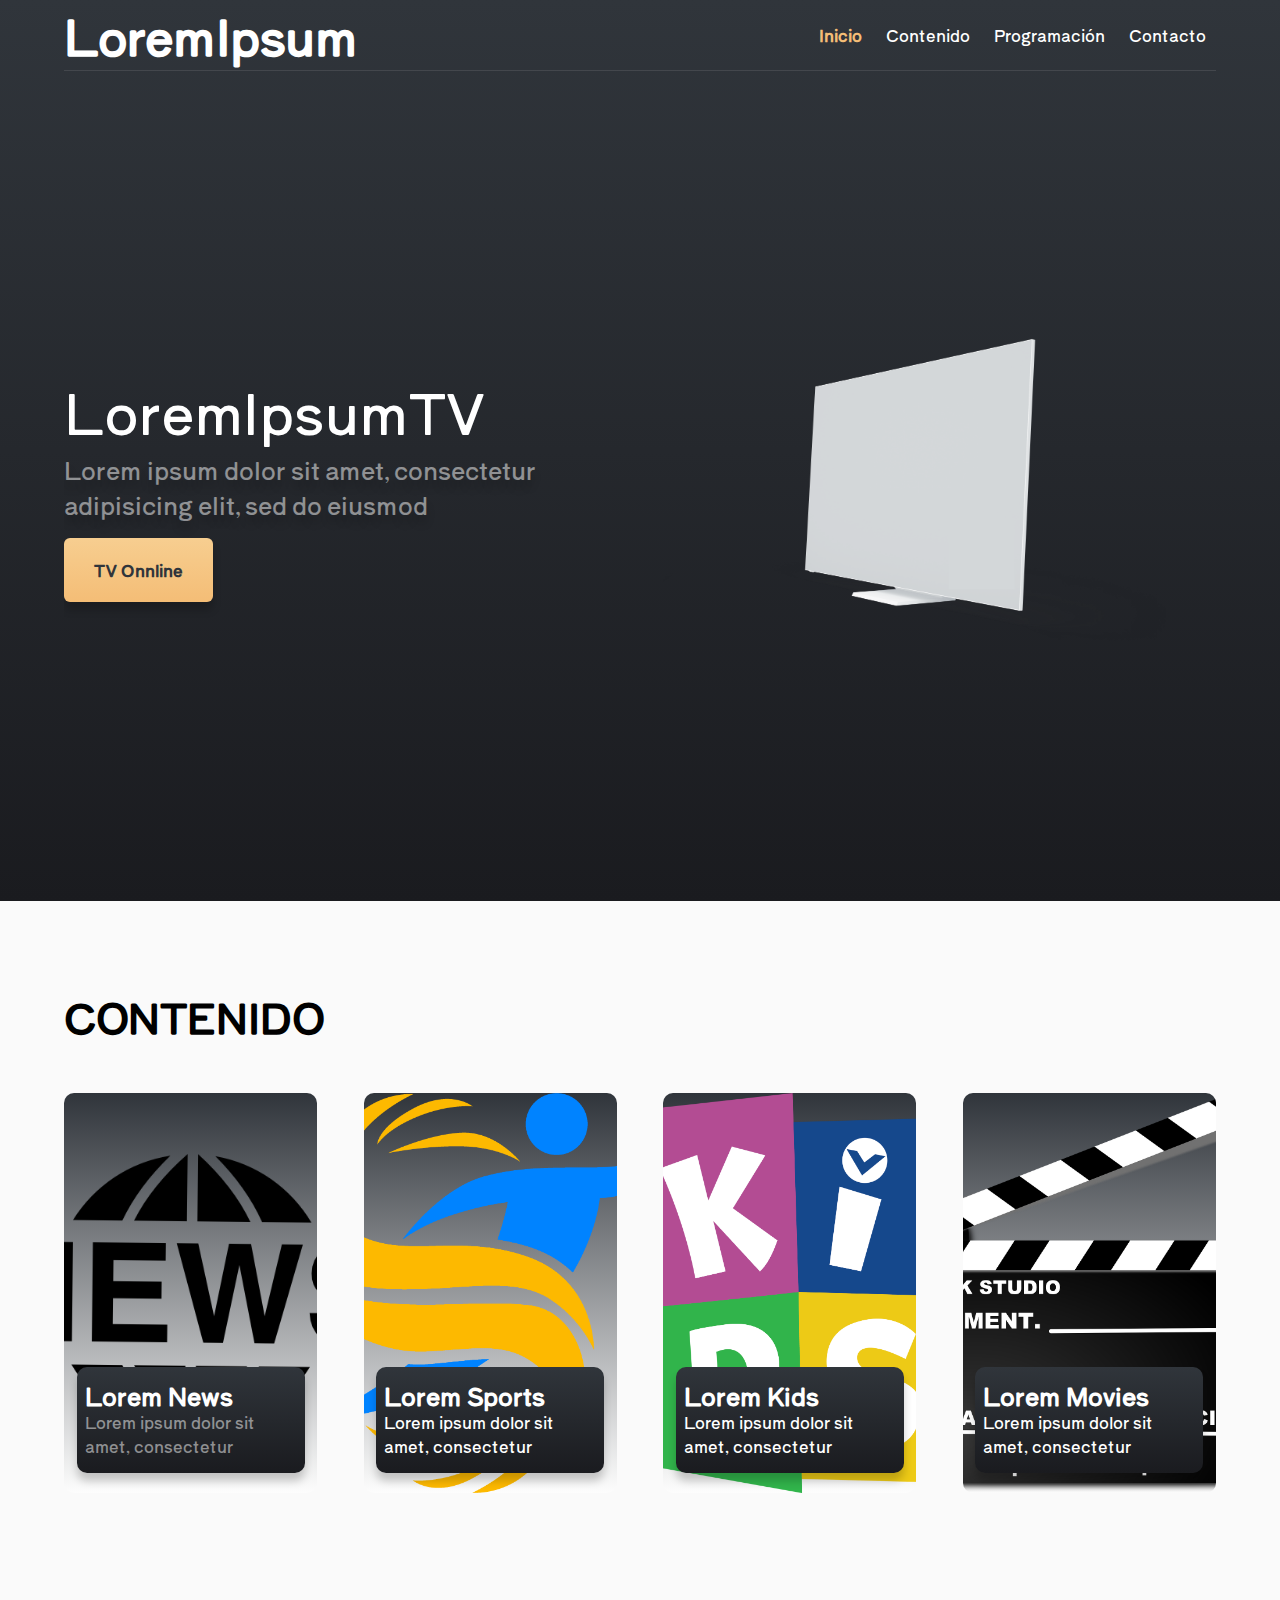
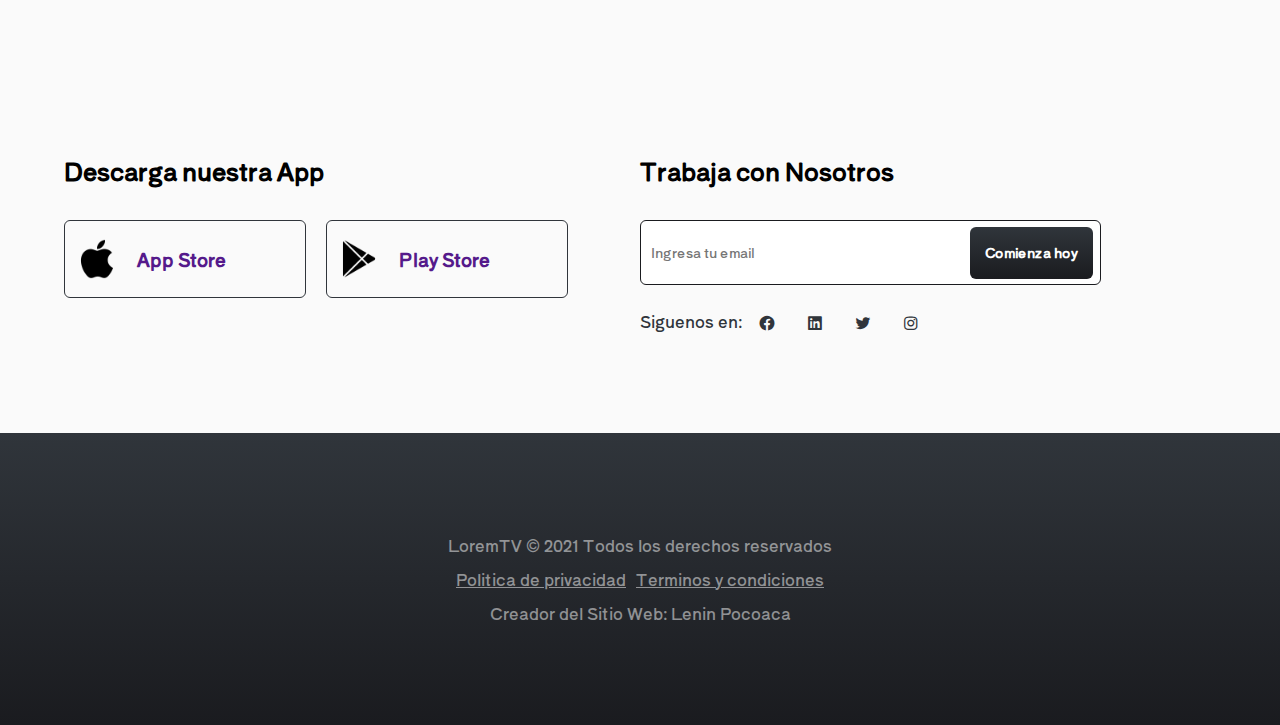
<file: index.html>
<!DOCTYPE html>
<html>
<head>
	<meta charset="utf-8">
	<meta name="viewport" content="width=device-width, initial-scale=1">
	<link rel="stylesheet" type="text/css" href="css/estilo1.css">

	<!--Iconos-->
	<link href='https://unpkg.com/boxicons@2.0.9/css/boxicons.min.css' rel='stylesheet'>
	<!--Fuente-de-Texto-->
	<link rel="preconnect" href="https://fonts.googleapis.com">
	<link rel="preconnect" href="https://fonts.gstatic.com" crossorigin>
	<link href="https://fonts.googleapis.com/css2?family=Alfa+Slab+One&family=Courgette&family=Open+Sans:wght@300&family=Shippori+Antique+B1&display=swap" rel="stylesheet">
	<title>LoremIpsum</title>
</head>
<body>
	<header>
		<div class=" contenedor cabecera">
			<div class="marca">
				<!--img class="logo" src="img/LOGO OPEN-INFO-2021.png"-->
				<h1>Lorem<span class="resaltado">Ipsum</span></h1>
			</div>
			<nav class="Menu">
				<a class="actual link" href="index.html">Inicio</a>
				<a class="link" href="#content">Contenido</a></li>
				<a class="link" href="programacion.html">Programación</a>
				<a class="link" href="contacto.html">Contacto</a>
			</nav>
		</div>

		<section class="contenedor cabecera-baner">
			<div class="texto">
				<h1 class="titulo">LoremIpsum<span class="resaltado">TV</span></h1>
				<p class="des">Lorem ipsum dolor sit amet, consectetur adipisicing elit, sed do eiusmod</p>
				<a class="tol" href="">TV Onnline</a>
			</div>
			<img class="imagen-cabecera" src="img/tv.png">
		</section>
	</header>
	<main>
		<section class="contenido" id="content">
			<div class="contenedor">
				<h2 class="subtitulo">CONTENIDO</h2>

				<div class="contenedor-contenido">
					<div class="tv-contenido">
						<img class="img-contenido" src="img/loremnews.png">
						<a href="loremnews.html">
							<div class="texto-contenido">
								<div class="informacion-contenido">
									<h3 class="titulo-contenido">Lorem News</h3>
									<p class="descripcion-contenido">Lorem ipsum dolor sit amet, consectetur</p>
								</div>
						    </div>
						</a>
					</div>
					<div class="tv-contenido">
						<img class="img-contenido" src="img/loremsports.png">
						<a href="loremsports.html">
							<div class="texto-contenido">
								<div class="informacion-contenido">
									<h3 class="titulo-contenido">Lorem Sports</h3>
									<p>Lorem ipsum dolor sit amet, consectetur</p>
								</div>
							</div>
						</a>
					</div>
					<div class="tv-contenido">
						<img class="img-contenido" src="img/loremkids.png">
						<a href="loremkids.html">
							<div class="texto-contenido">
								<div class="informacion-contenido">
									<h3 class="titulo-contenido">Lorem Kids</h3>
									<p>Lorem ipsum dolor sit amet, consectetur</p>
								</div>
							</div>
						</a>
					</div>
					<div class="tv-contenido">
						<img class="img-contenido" src="img/loremmovies.png">
						<a href="loremmovies.html">
							<div class="texto-contenido">
								<div class="informacion-contenido">
									<h3 class="titulo-contenido">Lorem Movies</h3>
									<p>Lorem ipsum dolor sit amet, consectetur</p>
								</div>
							</div>
						</a>
					</div>
				</div>
			</div>
		</section>
	</main>
	<footer>
		<div class="contenedor footer-c">
			<section class="descargas">
				<h3 class="titulo-footer">Descarga nuestra App</h3>
				<div class="descargar-app">
					<a class="descargar-item" href="">
						<img class="descarga-logo" src="img/appstore.png">
						<h3 class="titulo-app">App Store</h3>
					</a>
					<a class="descargar-item" href="">
						<img class="descarga-logo" src="img/playstore.png">
						<h3 class="titulo-app">Play Store</h3>
					</a>
				</div>
			</section>
			<section class="e-mail">
				<h3 class="titulo-footer">Trabaja con Nosotros</h3>
				<form class="form-n e-mail-form">
					<input class="e-mail-input" type="email" placeholder="Ingresa tu email">
					<input type="submit" class="e-mail-submit" value="Comienza hoy">
				</form>
				<div class="redes-sociales">
					<p class="texto-redes-sociales">Siguenos en:</p>
					<i class='social-media bx bxl-facebook-circle' ></i>
					<i class='social-media bx bxl-linkedin-square' ></i>
					<i class='social-media bx bxl-twitter' ></i>
					<i class='social-media bx bxl-instagram' ></i>
				</div>
			</section>
		</div>
		<div class="footer-d-a">
			<p class="copyright">LoremTV &copy; 2021 Todos los derechos reservados</p>
			
			<a class="politica-priv" href="">Politica de privacidad</a>
			<a class="terminos-con" href="">Terminos y condiciones</a>
			<p class="copyright" style="margin-top: 10px;">Creador del Sitio Web: Lenin Pocoaca</p>
		</div>
	</footer>
</body>
</html>
</file>
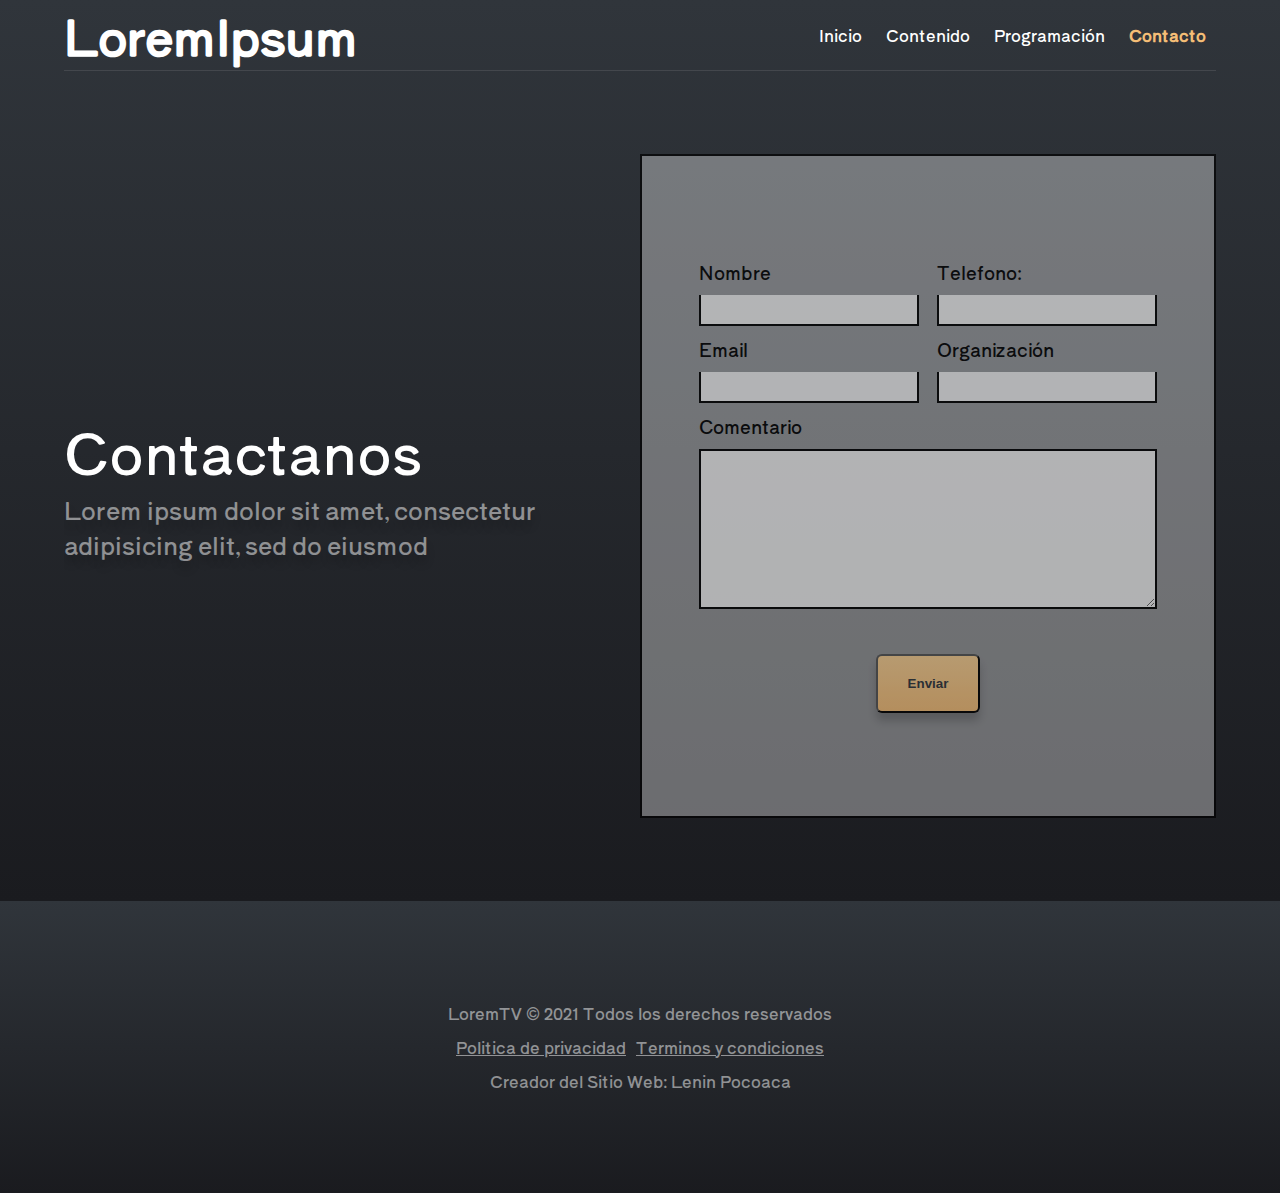
<file: contacto.html>
<!DOCTYPE html>
<html>
<head>
	<meta charset="utf-8">
	<meta name="viewport" content="width=device-width, initial-scale=1">
	<link rel="stylesheet" type="text/css" href="css/estilo1.css">

	<!--Iconos-->
	<link href='https://unpkg.com/boxicons@2.0.9/css/boxicons.min.css' rel='stylesheet'>
	<!--Fuente-de-Texto-->
	<link rel="preconnect" href="https://fonts.googleapis.com">
	<link rel="preconnect" href="https://fonts.gstatic.com" crossorigin>
	<link href="https://fonts.googleapis.com/css2?family=Alfa+Slab+One&family=Courgette&family=Open+Sans:wght@300&family=Shippori+Antique+B1&display=swap" rel="stylesheet">
	<title>LoremIpsum</title>
</head>
<body>
	<header >
		<div class=" contenedor cabecera">
			<div class="marca">
				<!--img class="logo" src="img/LOGO OPEN-INFO-2021.png"-->
				<h1>Lorem<span class="resaltado">Ipsum</span></h1>
			</div>
			<nav class="Menu">
				<a class="link" href="index.html">Inicio</a>
				<a class="link" href="index.html">Contenido</a>
				<a class="link" href="programacion.html">Programación</a>
				<a class="actual link" href="contacto.html">Contacto</a>
			</nav>
		</div>
		<section class="contenedor cabecera-baner">
			<div class="texto">
				<h1 class="titulo">Contactanos</h1>
				<p class="des">Lorem ipsum dolor sit amet, consectetur adipisicing elit, sed do eiusmod</p>
			</div>
			<form class="form-contacto">
				<div id="primer-bloque">
					<div>
						<div>
							<label for="nombre">Nombre</label>
							<input class="entrada bordes" type="text" name="nombre" id="nombre">
						</div>
						<div>
							<label for="email">Email</label>
							<input class="entrada bordes" type="email" name="email" id="email">
						</div>
					</div>
					<div>
						<div>
							<label for="telefono">Telefono: </label>
							<input class="entrada bordes" type="tel" name="telefono" id="telefono" pattern="[6-7]{1}[0-9]{7}">
						</div>
						<div>
							<label for="org">Organización</label>
							<input class="entrada bordes" type="text" name="org" id="org">
						</div>
					</div>
				</div>
				<div id="area">
					<label for="comentario">Comentario</label>
					<textarea id="comentario"></textarea>
				</div>
				<div id="enviar">	
					<button class="tol" onclick="enviar()">Enviar</button>
				</div>
				</div>
			</form>
		</section>
	</header>
		
	<footer>
		<div class="footer-d-a">
			<p class="copyright">LoremTV &copy; 2021 Todos los derechos reservados</p>
			
			<a class="politica-priv" href="">Politica de privacidad</a>
			<a class="terminos-con" href="">Terminos y condiciones</a>
			<p class="copyright" style="margin-top: 10px;">Creador del Sitio Web: Lenin Pocoaca</p>
		</div>
	</footer>
	<script type="text/javascript">
		function enviar(){
			window.alert("Enviado");
		}
	</script>
</body>
</html>
</file>
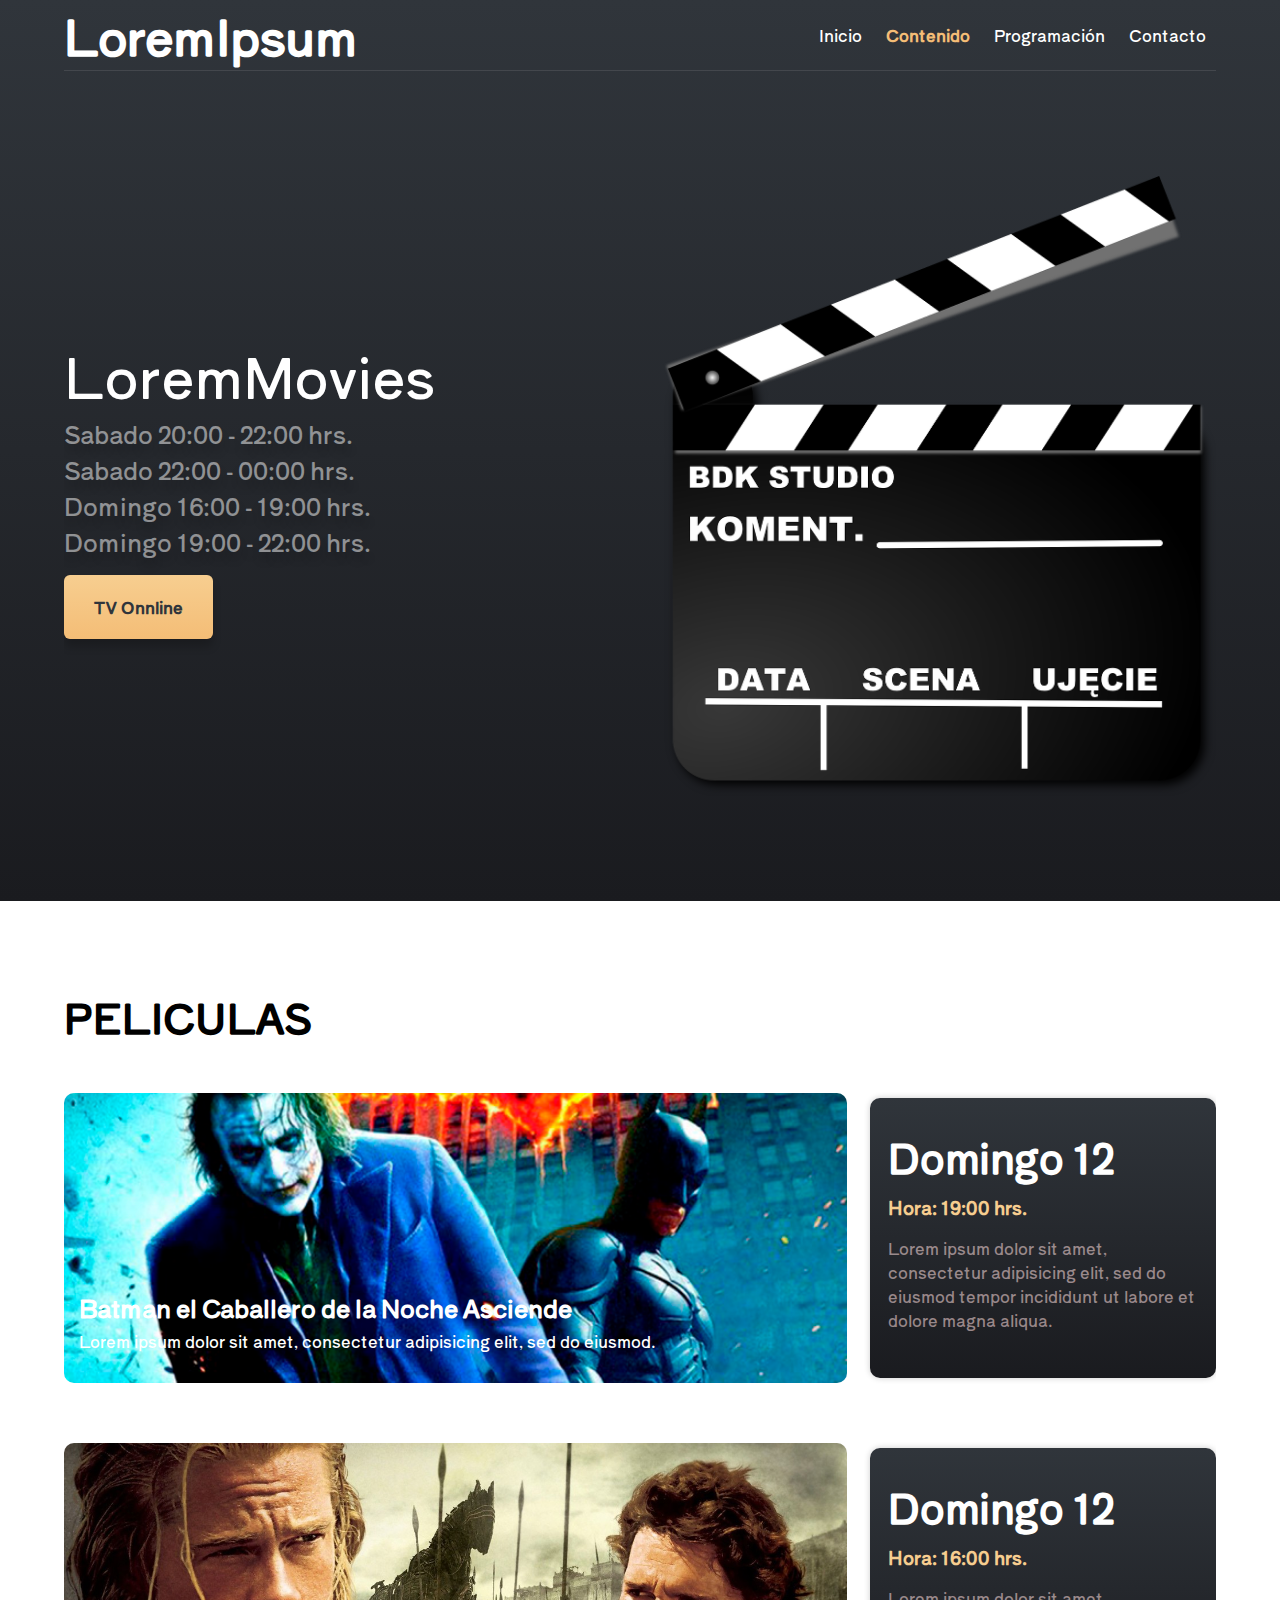
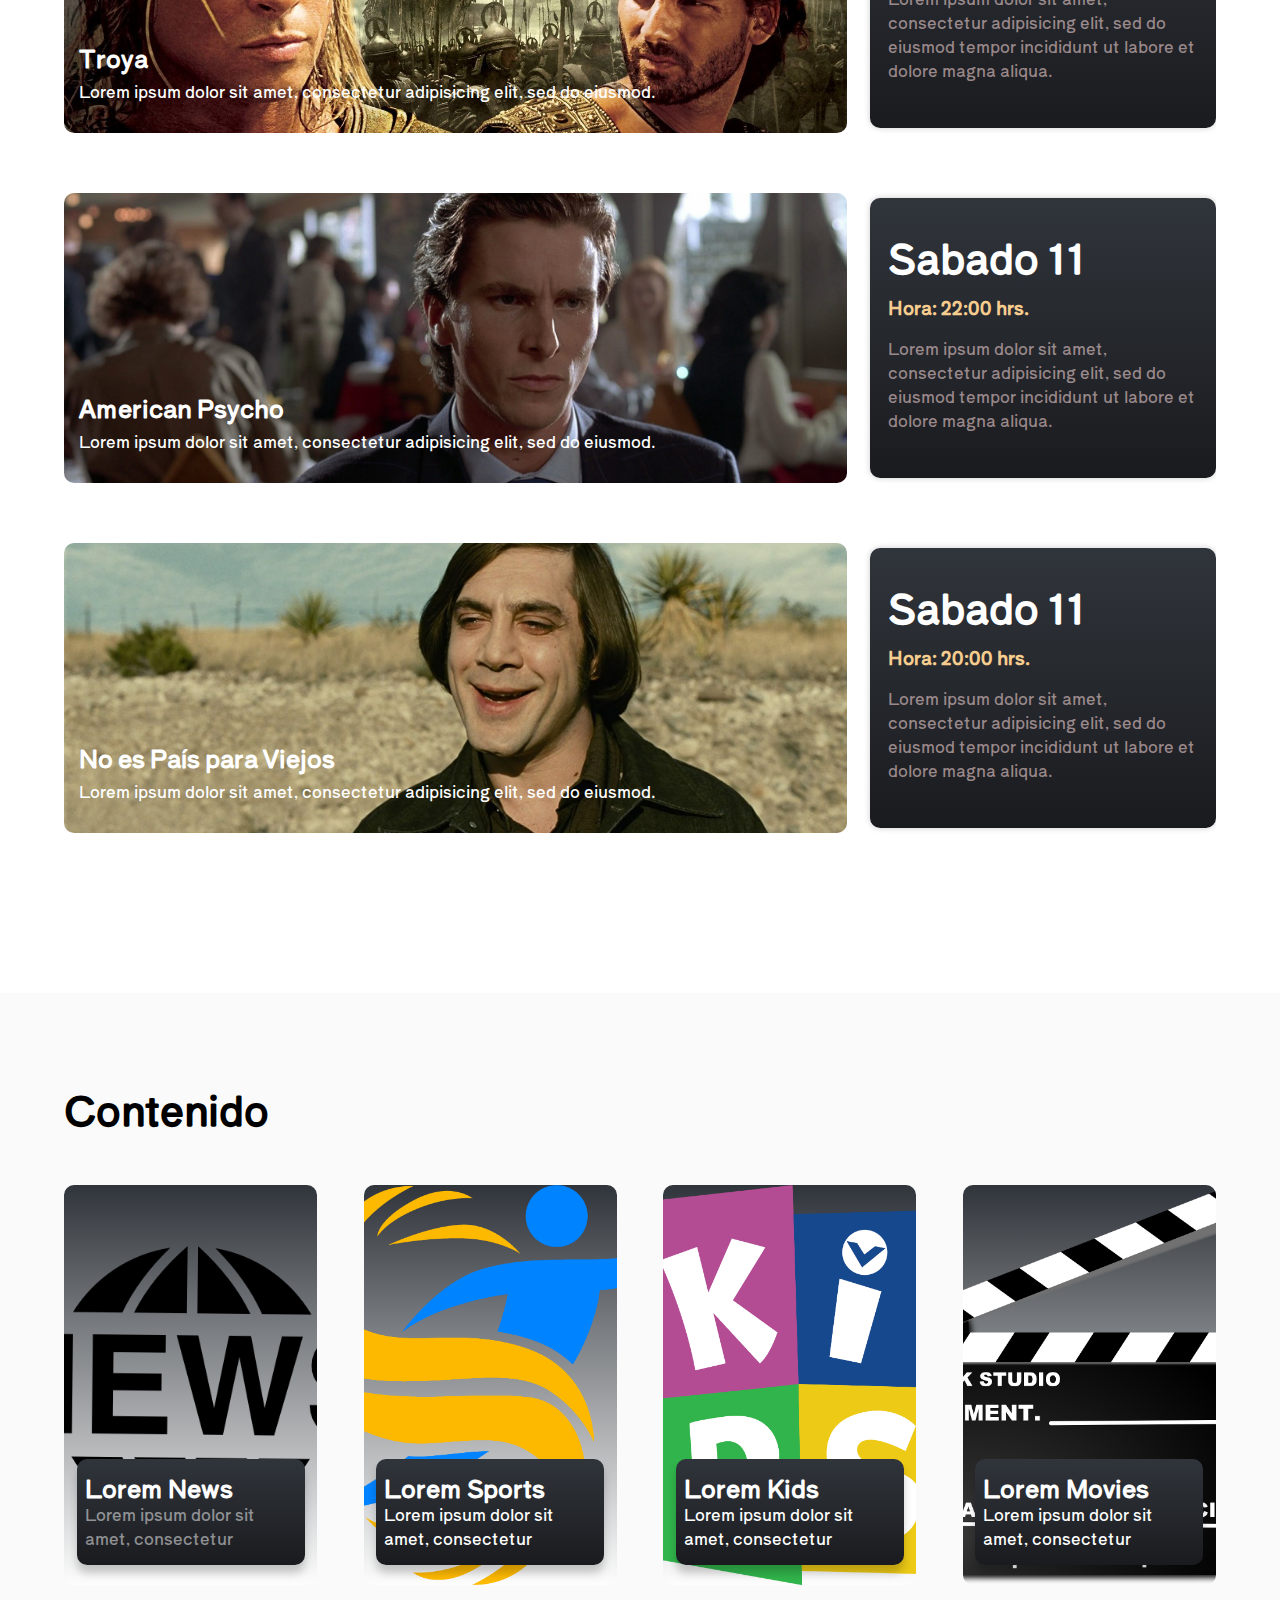
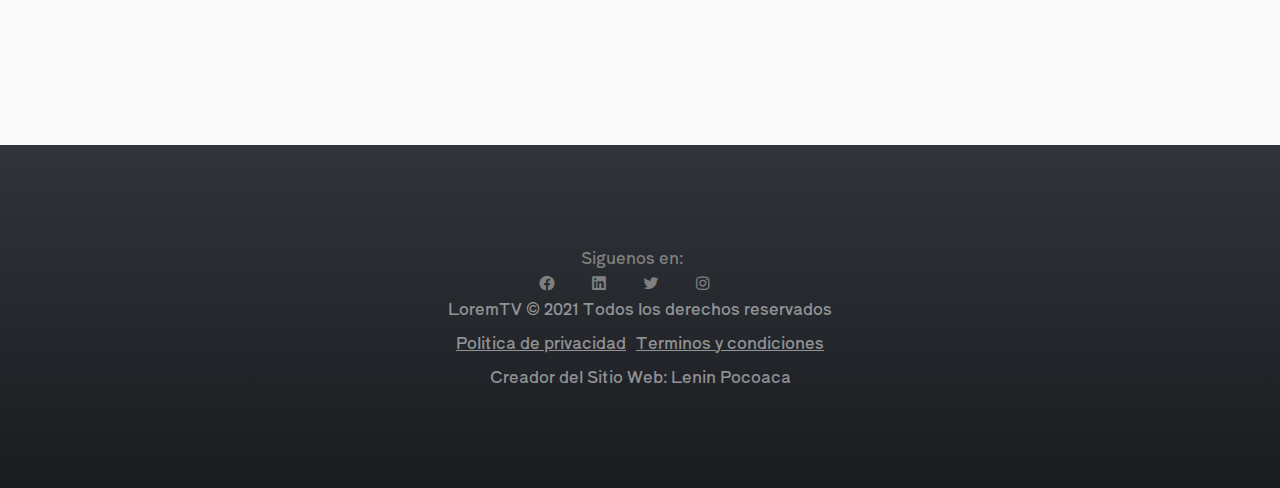
<file: loremmovies.html>
<!DOCTYPE html>
<html>
<head>
	<meta charset="utf-8">
	<meta name="viewport" content="width=device-width, initial-scale=1">
	<link rel="stylesheet" type="text/css" href="css/estilo1.css">

	<!--Iconos-->
	<link href='https://unpkg.com/boxicons@2.0.9/css/boxicons.min.css' rel='stylesheet'>
	<!--Fuente-de-Texto-->
	<link rel="preconnect" href="https://fonts.googleapis.com">
	<link rel="preconnect" href="https://fonts.gstatic.com" crossorigin>
	<link href="https://fonts.googleapis.com/css2?family=Alfa+Slab+One&family=Courgette&family=Open+Sans:wght@300&family=Shippori+Antique+B1&display=swap" rel="stylesheet">
	<title>LoremIpsum</title>
</head>
<body>
	<header class="header-index">
		<div class=" contenedor cabecera">
			<div class="marca">
				<!--img class="logo" src="img/LOGO OPEN-INFO-2021.png"-->
				<h1>Lorem<span class="resaltado">Ipsum</span></h1>
			</div>
			<nav class="Menu">
				<a class="link" href="index.html">Inicio</a>
				<a class="actual link" href="#content">Contenido</a></li>
				<a class="link" href="programacion.html">Programación</a>
				<a class="link" href="contacto.html">Contacto</a>
			</nav>
		</div>

		<section class="contenedor cabecera-baner">
			<div class="texto">
				<h1 class="titulo">Lorem<span class="resaltado">Movies</span></h1>
				<p class="des">Sabado  20:00 - 22:00 hrs.</p>
				<p class="des">Sabado  22:00 - 00:00 hrs.</p>
				<p class="des">Domingo 16:00 - 19:00 hrs.</p>
				<p class="des">Domingo 19:00 - 22:00 hrs.</p>
				<a class="tol" href="">TV Onnline</a>
			</div>
			<img class="imagen-cabecera" src="img/loremmovies.png">
		</section>
	</header>
	<main>
		<section class="contenedor">
			<h2 class="subtitulo">PELICULAS</h2>
			<article class="contenedor-noticias">
				<div class="noticia">
					<img class="img-noticia" src="img/movies/batman1.jpg">
					<div class="descripcion-noticia-img">
						<h3 class="titulo-img">Batman el Caballero de la Noche Asciende</h3>
						<p class="descripcion-img">Lorem ipsum dolor sit amet, consectetur adipisicing elit, sed do eiusmod.</p>
					</div>
				</div>
				<div class="descripcion-noticia">
					<div class="descripcion-noticia-texto">
						<h3 class="titulo-noticia">Domingo 12</h3>
						<p class="fecha-noticia">Hora: 19:00 hrs.</p>
						<p class="descripcion">Lorem ipsum dolor sit amet, consectetur adipisicing elit, sed do eiusmod
						tempor incididunt ut labore et dolore magna aliqua.</p>
						<!--a class="boton-noticia" href="">Ver mas</a-->
					</div>
				</div>
				<div class="noticia">
					<img class="img-noticia" src="img/movies/troya.jpeg">
					<div class="descripcion-noticia-img">
						<h3 class="titulo-img">Troya</h3>
						<p class="descripcion-img">Lorem ipsum dolor sit amet, consectetur adipisicing elit, sed do eiusmod.</p>
					</div>
				</div>
				<div class="descripcion-noticia">
					<div class="descripcion-noticia-texto">
						<h3 class="titulo-noticia">Domingo 12</h3>
						<p class="fecha-noticia">Hora: 16:00 hrs.</p>
						<p class="descripcion">Lorem ipsum dolor sit amet, consectetur adipisicing elit, sed do eiusmod
						tempor incididunt ut labore et dolore magna aliqua.</p>
					</div>
				</div>
				<div class="noticia">
					<img class="img-noticia" src="img/movies/psycho.jpeg">
					<div class="descripcion-noticia-img">
						<h3 class="titulo-img">American Psycho</h3>
						<p class="descripcion-img">Lorem ipsum dolor sit amet, consectetur adipisicing elit, sed do eiusmod.</p>
					</div>
				</div>
				<div class="descripcion-noticia">
					<div class="descripcion-noticia-texto">
						<h3 class="titulo-noticia">Sabado 11</h3>
						<p class="fecha-noticia">Hora: 22:00 hrs.</p>
						<p class="descripcion">Lorem ipsum dolor sit amet, consectetur adipisicing elit, sed do eiusmod
						tempor incididunt ut labore et dolore magna aliqua.</p>
					</div>	
				</div>
				<div class="noticia">
					<img class="img-noticia" src="img/movies/oldman.jpeg">
					<div class="descripcion-noticia-img">
						<h3 class="titulo-img">No es País para Viejos</h3>
						<p class="descripcion-img">Lorem ipsum dolor sit amet, consectetur adipisicing elit, sed do eiusmod.</p>
					</div>
				</div>
				<div class="descripcion-noticia">
					<div class="descripcion-noticia-texto">
						<h3 class="titulo-noticia">Sabado 11</h3>
						<p class="fecha-noticia">Hora: 20:00 hrs.</p>
						<p class="descripcion">Lorem ipsum dolor sit amet, consectetur adipisicing elit, sed do eiusmod
						tempor incididunt ut labore et dolore magna aliqua.</p>
					</div>	
				</div>
			</article>
		</section>
		
		<section class="contenido" id="content">
			<div class="contenedor">
				<h2 class="subtitulo">Contenido</h2>

				<div class="contenedor-contenido">
					<div class="tv-contenido">
						<img class="img-contenido" src="img/loremnews.png">
						<a href="loremnews.html">
							<div class="texto-contenido">
								<div class="informacion-contenido">
									<h3 class="titulo-contenido">Lorem News</h3>
									<p class="descripcion-contenido">Lorem ipsum dolor sit amet, consectetur</p>
								</div>
						    </div>
						</a>
					</div>
					<div class="tv-contenido">
						<img class="img-contenido" src="img/loremsports.png">
						<a href="loremsports.html">
							<div class="texto-contenido">
								<div class="informacion-contenido">
									<h3 class="titulo-contenido">Lorem Sports</h3>
									<p>Lorem ipsum dolor sit amet, consectetur</p>
								</div>
							</div>
						</a>
					</div>
					<div class="tv-contenido">
						<img class="img-contenido" src="img/loremkids.png">
						<a href="loremkids.html">
							<div class="texto-contenido">
								<div class="informacion-contenido">
									<h3 class="titulo-contenido">Lorem Kids</h3>
									<p>Lorem ipsum dolor sit amet, consectetur</p>
								</div>
							</div>
						</a>
					</div>
					<div class="tv-contenido">
						<img class="img-contenido" src="img/loremmovies.png">
						<a href="loremmovies.html">
							<div class="texto-contenido">
								<div class="informacion-contenido">
									<h3 class="titulo-contenido">Lorem Movies</h3>
									<p>Lorem ipsum dolor sit amet, consectetur</p>
								</div>
							</div>
						</a>
					</div>
				</div>
			</div>
		</section>
	</main>
	<footer>
		<div class="footer-d-a">
			<div class="redes-news">
				<p style="color: gray;" class="texto-redes-sociales">Siguenos en:</p>
				<i style="color: gray;" class='social-media bx bxl-facebook-circle' ></i>
				<i style="color: gray;" class='social-media bx bxl-linkedin-square' ></i>
				<i style="color: gray;" class='social-media bx bxl-twitter' ></i>
				<i style="color: gray;" class='social-media bx bxl-instagram' ></i>
			</div>
			<p class="copyright">LoremTV &copy; 2021 Todos los derechos reservados</p>
			
			<a class="politica-priv" href="">Politica de privacidad</a>
			<a class="terminos-con" href="">Terminos y condiciones</a>
			<p class="copyright" style="margin-top: 10px;">Creador del Sitio Web: Lenin Pocoaca</p>
		</div>
	</footer>
</body>
</html>
</file>
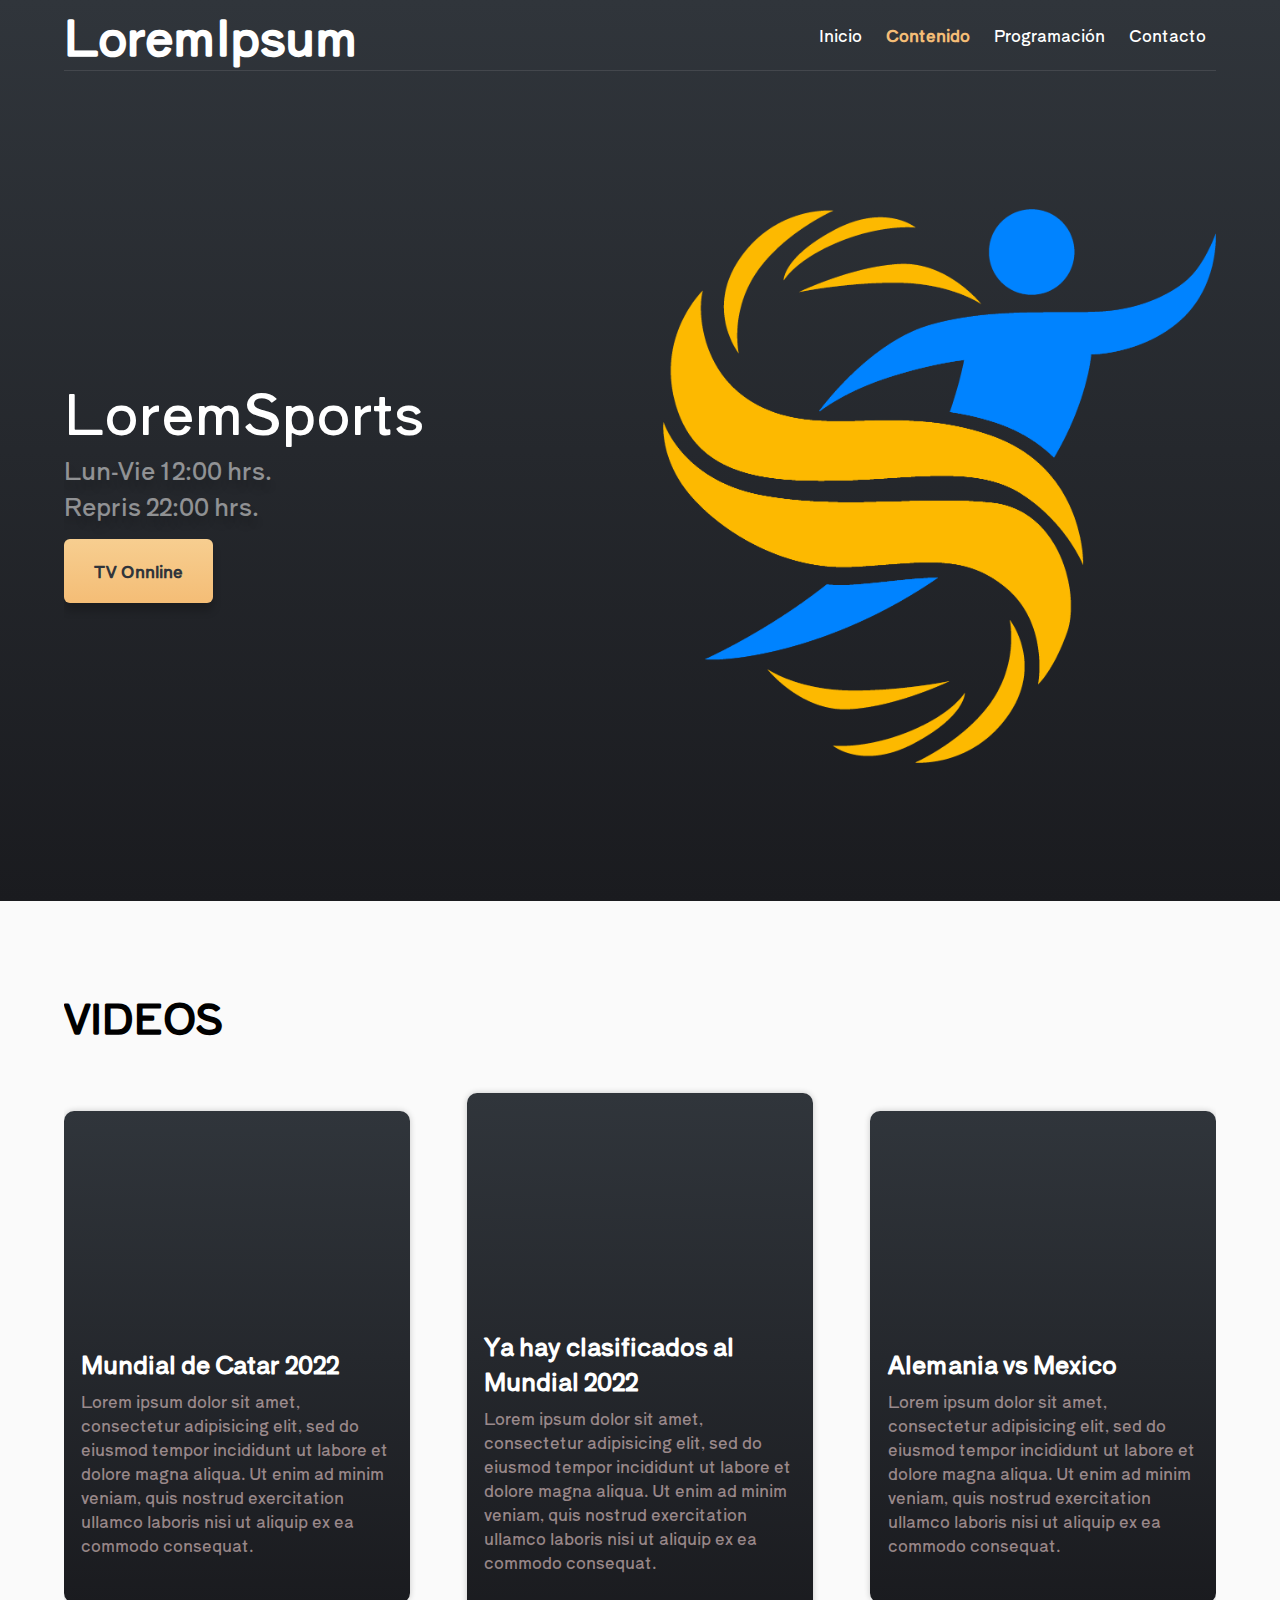
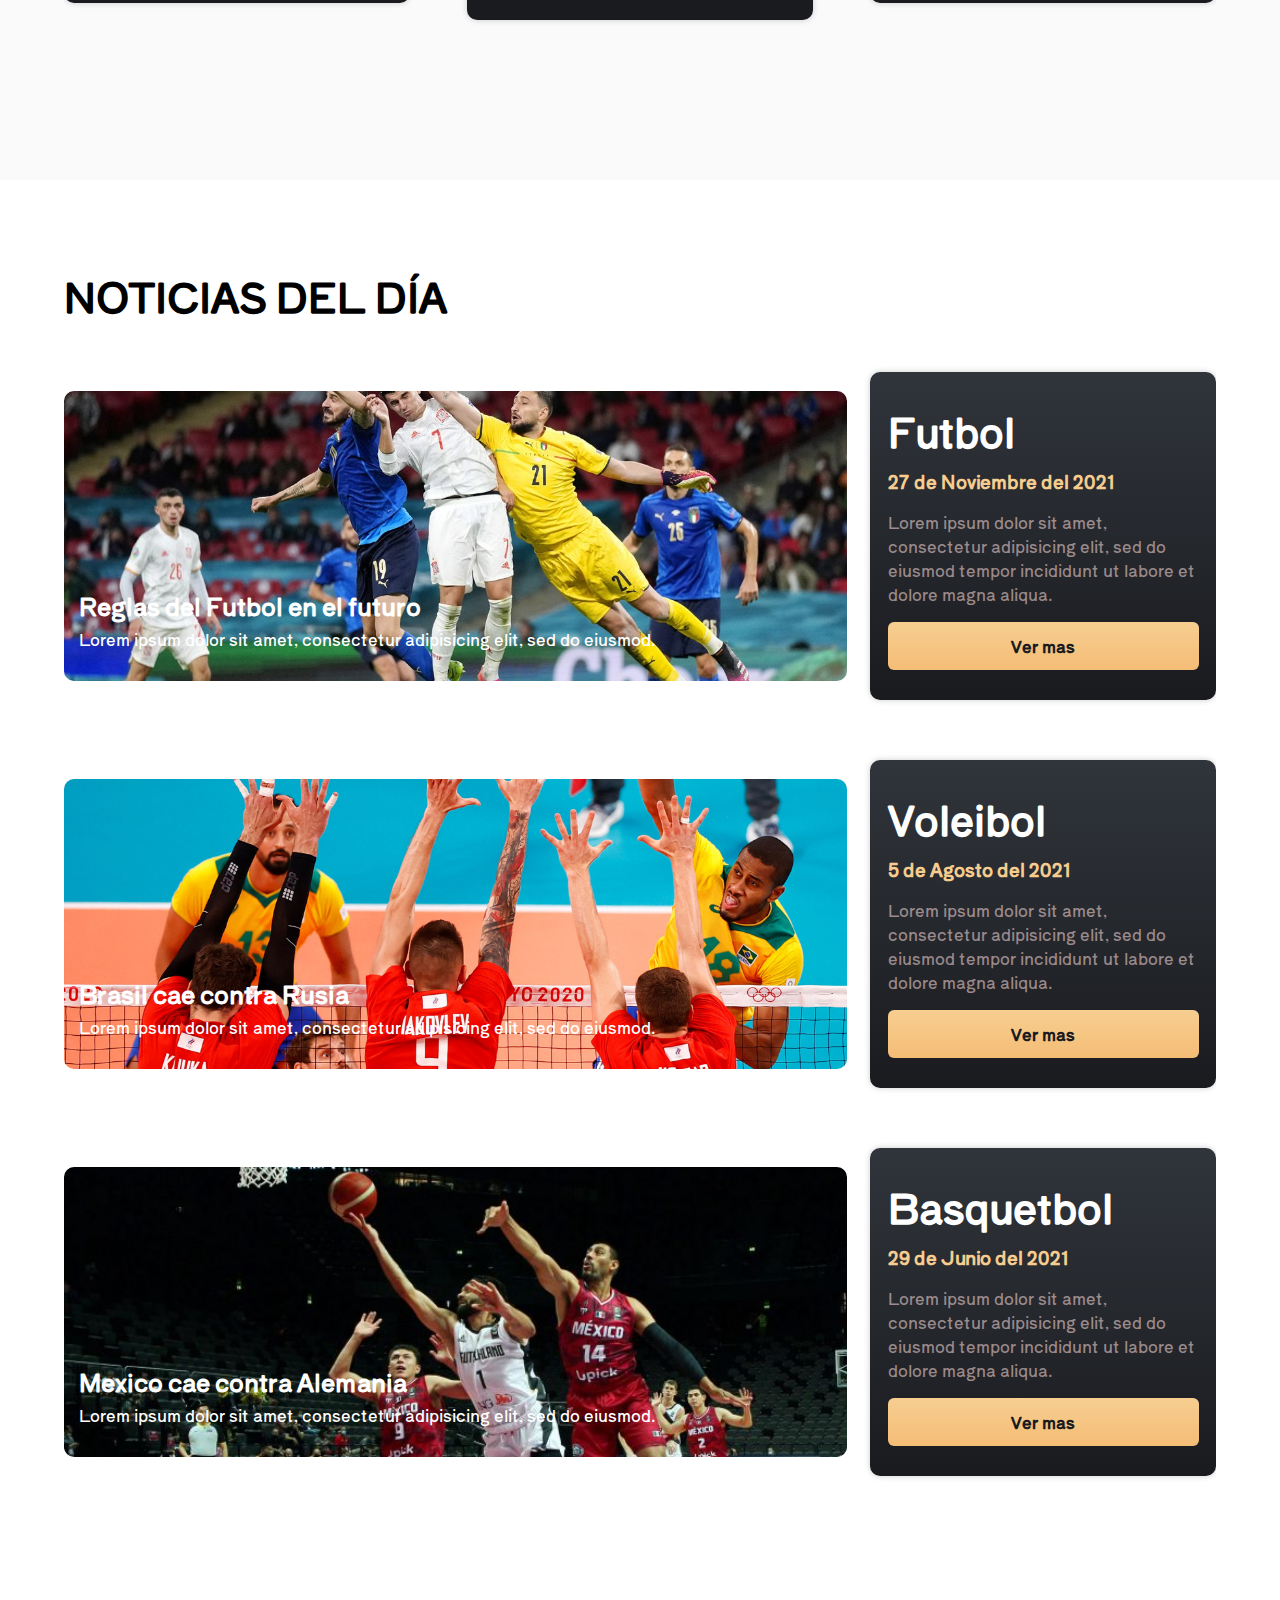
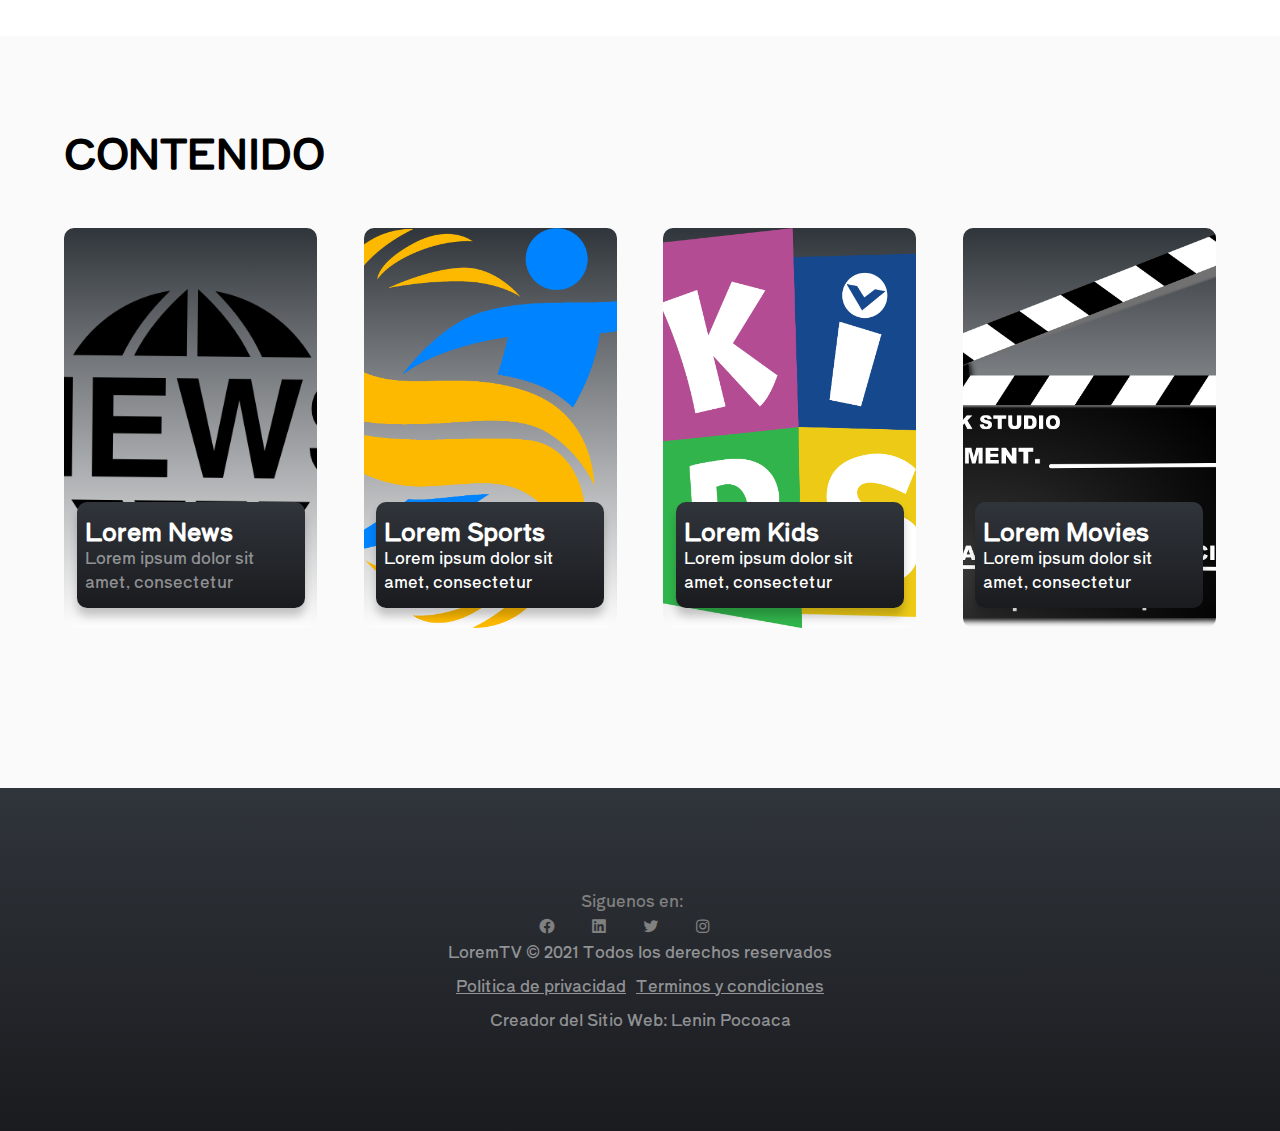
<file: loremsports.html>
<!DOCTYPE html>
<html>
<head>
	<meta charset="utf-8">
	<meta name="viewport" content="width=device-width, initial-scale=1">
	<link rel="stylesheet" type="text/css" href="css/estilo1.css">

	<!--Iconos-->
	<link href='https://unpkg.com/boxicons@2.0.9/css/boxicons.min.css' rel='stylesheet'>
	<!--Fuente-de-Texto-->
	<link rel="preconnect" href="https://fonts.googleapis.com">
	<link rel="preconnect" href="https://fonts.gstatic.com" crossorigin>
	<link href="https://fonts.googleapis.com/css2?family=Alfa+Slab+One&family=Courgette&family=Open+Sans:wght@300&family=Shippori+Antique+B1&display=swap" rel="stylesheet">
	<title>LoremIpsum</title>
</head>
<body>
	<header class="header-index">
		<div class=" contenedor cabecera">
			<div class="marca">
				<!--img class="logo" src="img/LOGO OPEN-INFO-2021.png"-->
				<h1>Lorem<span class="resaltado">Ipsum</span></h1>
			</div>
			<nav class="Menu">
				<a class="link" href="index.html">Inicio</a>
				<a class="actual link" href="#content">Contenido</a></li>
				<a class="link" href="programacion.html">Programación</a>
				<a class="link" href="contacto.html">Contacto</a>
			</nav>
		</div>

		<section class="contenedor cabecera-baner">
			<div class="texto">
				<h1 class="titulo">Lorem<span class="resaltado">Sports</span></h1>
				<p class="des">Lun-Vie 12:00 hrs.</p>
				<p class="des">Repris 22:00 hrs.</p>
				<a class="tol" href="">TV Onnline</a>
			</div>
			<img class="imagen-cabecera" src="img/loremsports.png">
		</section>
	</header>
	<main>
		<section class="videos">
			<div class="contenedor">
				<h2 class="subtitulo">VIDEOS</h2>

				<article class="caja-videos">
					<div class="caja-video">
						<div class="video">
							<iframe class="img-video" src="https://www.youtube.com/embed/A2Ygy2CyZeQ" title="YouTube video player" frameborder="0" allow="accelerometer; autoplay; clipboard-write; encrypted-media; gyroscope; picture-in-picture" allowfullscreen></iframe>
							<!--a href=""><img class="img-video" src="img/deportes/qatar.jpg"></img></a>
							<p class="time-video">4:45</p-->
						</div>
						<div class="caja-texto">
							<h3 class="titulo-video">Mundial de Catar 2022</h3>
							<p class="descripcion-video">Lorem ipsum dolor sit amet, consectetur adipisicing elit, sed do eiusmod
							tempor incididunt ut labore et dolore magna aliqua. Ut enim ad minim veniam,
							quis nostrud exercitation ullamco laboris nisi ut aliquip ex ea commodo
							consequat.</p>
						</div>
					</div>
					<div class="caja-video">
						<div class="video">
							<iframe class="img-video" src="https://www.youtube.com/embed/AgirLqQ8WIM" title="YouTube video player" frameborder="0" allow="accelerometer; autoplay; clipboard-write; encrypted-media; gyroscope; picture-in-picture" allowfullscreen></iframe>
							<!--a href=""><img class="img-video" src="img/deportes/mundial.jpg"></img></a>
							<p class="time-video">12:45</p-->
						</div>
						<div class="caja-texto">
							<h3 class="titulo-video">Ya hay clasificados al Mundial 2022</h3>
							<p class="descripcion-video">Lorem ipsum dolor sit amet, consectetur adipisicing elit, sed do eiusmod
							tempor incididunt ut labore et dolore magna aliqua. Ut enim ad minim veniam,
							quis nostrud exercitation ullamco laboris nisi ut aliquip ex ea commodo
							consequat.</p>
						</div>
					</div>
					<div class="caja-video">
						<div class="video">
							<iframe class="img-video" src="https://www.youtube.com/embed/P62VR3BWYnk" title="YouTube video player" frameborder="0" allow="accelerometer; autoplay; clipboard-write; encrypted-media; gyroscope; picture-in-picture" allowfullscreen></iframe>
							<!--a href=""><img class="img-video" src="img/deportes/mex-ger.jpg"></img></a>
							<p class="time-video">5:45</p-->
						</div>
						<div class="caja-texto">
							<h3 class="titulo-video">Alemania vs Mexico</h3>
							<p class="descripcion-video">Lorem ipsum dolor sit amet, consectetur adipisicing elit, sed do eiusmod
							tempor incididunt ut labore et dolore magna aliqua. Ut enim ad minim veniam,
							quis nostrud exercitation ullamco laboris nisi ut aliquip ex ea commodo
							consequat.</p>
						</div>
					</div>
				</article>
			</div>
		</section>
		<section class="contenedor">
			<h2 class="subtitulo">NOTICIAS DEL DÍA</h2>
			<article class="contenedor-noticias">
				<div class="noticia">
					<img class="img-noticia" src="img/noticias/futbol.jpg">
					<div class="descripcion-noticia-img">
						<h3 class="titulo-img">Reglas del Futbol en el futuro</h3>
						<p class="descripcion-img">Lorem ipsum dolor sit amet, consectetur adipisicing elit, sed do eiusmod.</p>
					</div>
				</div>
				<div class="descripcion-noticia">
					<div class="descripcion-noticia-texto">
						<h3 class="titulo-noticia">Futbol</h3>
						<p class="fecha-noticia">27 de Noviembre del 2021</p>
						<p class="descripcion">Lorem ipsum dolor sit amet, consectetur adipisicing elit, sed do eiusmod
						tempor incididunt ut labore et dolore magna aliqua.</p>
						<a class="boton-noticia" href="https://www.esquire.com/es/actualidad/a37057831/reglas-futbol-futuro/" target="_blank">Ver mas</a>
					</div>
				</div>
				<div class="noticia">
					<img class="img-noticia" src="img/deportes/voley.jpg">
					<div class="descripcion-noticia-img">
						<h3 class="titulo-img">Brasil cae contra Rusia</h3>
						<p class="descripcion-img">Lorem ipsum dolor sit amet, consectetur adipisicing elit, sed do eiusmod.</p>
					</div>
				</div>
				<div class="descripcion-noticia">
					<div class="descripcion-noticia-texto">
						<h3 class="titulo-noticia">Voleibol</h3>
						<p class="fecha-noticia">5 de Agosto del 2021</p>
						<p class="descripcion">Lorem ipsum dolor sit amet, consectetur adipisicing elit, sed do eiusmod
						tempor incididunt ut labore et dolore magna aliqua.</p>
						<a class="boton-noticia" href="https://www.ole.com.ar/juegos-olimpicos/voley-rusia-brasil-juegos-olimpicos_0_NF93UL5wx.html" target="_blank">Ver mas</a>
					</div>	
				</div>
				<div class="noticia">
					<img class="img-noticia" src="img/deportes/basquet.jpg">
					<div class="descripcion-noticia-img">
						<h3 class="titulo-img">Mexico cae contra Alemania</h3>
						<p class="descripcion-img">Lorem ipsum dolor sit amet, consectetur adipisicing elit, sed do eiusmod.</p>
					</div>
				</div>
				<div class="descripcion-noticia">
					<div class="descripcion-noticia-texto">
						<h3 class="titulo-noticia">Basquetbol</h3>
						<p class="fecha-noticia">29 de Junio del 2021</p>
						<p class="descripcion">Lorem ipsum dolor sit amet, consectetur adipisicing elit, sed do eiusmod
						tempor incididunt ut labore et dolore magna aliqua.</p>
						<a class="boton-noticia" href="https://www.record.com.mx/basquetbol/mexico-debuto-con-derrota-ante-alemania-en-el-preolimpico-de-basquetbol" target="_blank">Ver mas</a>
					</div>
				</div>
			</article>
		</section>
		<section class="contenido" id="content">
			<div class="contenedor">
				<h2 class="subtitulo">CONTENIDO</h2>

				<div class="contenedor-contenido">
					<div class="tv-contenido">
						<img class="img-contenido" src="img/loremnews.png">
						<a href="loremnews.html">
							<div class="texto-contenido">
								<div class="informacion-contenido">
									<h3 class="titulo-contenido">Lorem News</h3>
									<p class="descripcion-contenido">Lorem ipsum dolor sit amet, consectetur</p>
								</div>
						    </div>
						</a>
					</div>
					<div class="tv-contenido">
						<img class="img-contenido" src="img/loremsports.png">
						<a href="loremsports.html">
							<div class="texto-contenido">
								<div class="informacion-contenido">
									<h3 class="titulo-contenido">Lorem Sports</h3>
									<p>Lorem ipsum dolor sit amet, consectetur</p>
								</div>
							</div>
						</a>
					</div>
					<div class="tv-contenido">
						<img class="img-contenido" src="img/loremkids.png">
						<a href="loremkids.html">
							<div class="texto-contenido">
								<div class="informacion-contenido">
									<h3 class="titulo-contenido">Lorem Kids</h3>
									<p>Lorem ipsum dolor sit amet, consectetur</p>
								</div>
							</div>
						</a>
					</div>
					<div class="tv-contenido">
						<img class="img-contenido" src="img/loremmovies.png">
						<a href="loremmovies.html">
							<div class="texto-contenido">
								<div class="informacion-contenido">
									<h3 class="titulo-contenido">Lorem Movies</h3>
									<p>Lorem ipsum dolor sit amet, consectetur</p>
								</div>
							</div>
						</a>
					</div>
				</div>
			</div>
		</section>
	</main>
	<footer>
		<div class="footer-d-a">
			<div class="redes-news">
				<p style="color: gray;" class="texto-redes-sociales">Siguenos en:</p>
				<i style="color: gray;" class='social-media bx bxl-facebook-circle' ></i>
				<i style="color: gray;" class='social-media bx bxl-linkedin-square' ></i>
				<i style="color: gray;" class='social-media bx bxl-twitter' ></i>
				<i style="color: gray;" class='social-media bx bxl-instagram' ></i>
			</div>
			<p class="copyright">LoremTV &copy; 2021 Todos los derechos reservados</p>
			
			<a class="politica-priv" href="">Politica de privacidad</a>
			<a class="terminos-con" href="">Terminos y condiciones</a>
			<p class="copyright" style="margin-top: 10px;">Creador del Sitio Web: Lenin Pocoaca</p>
		</div>
	</footer>
</body>
</html>
</file>
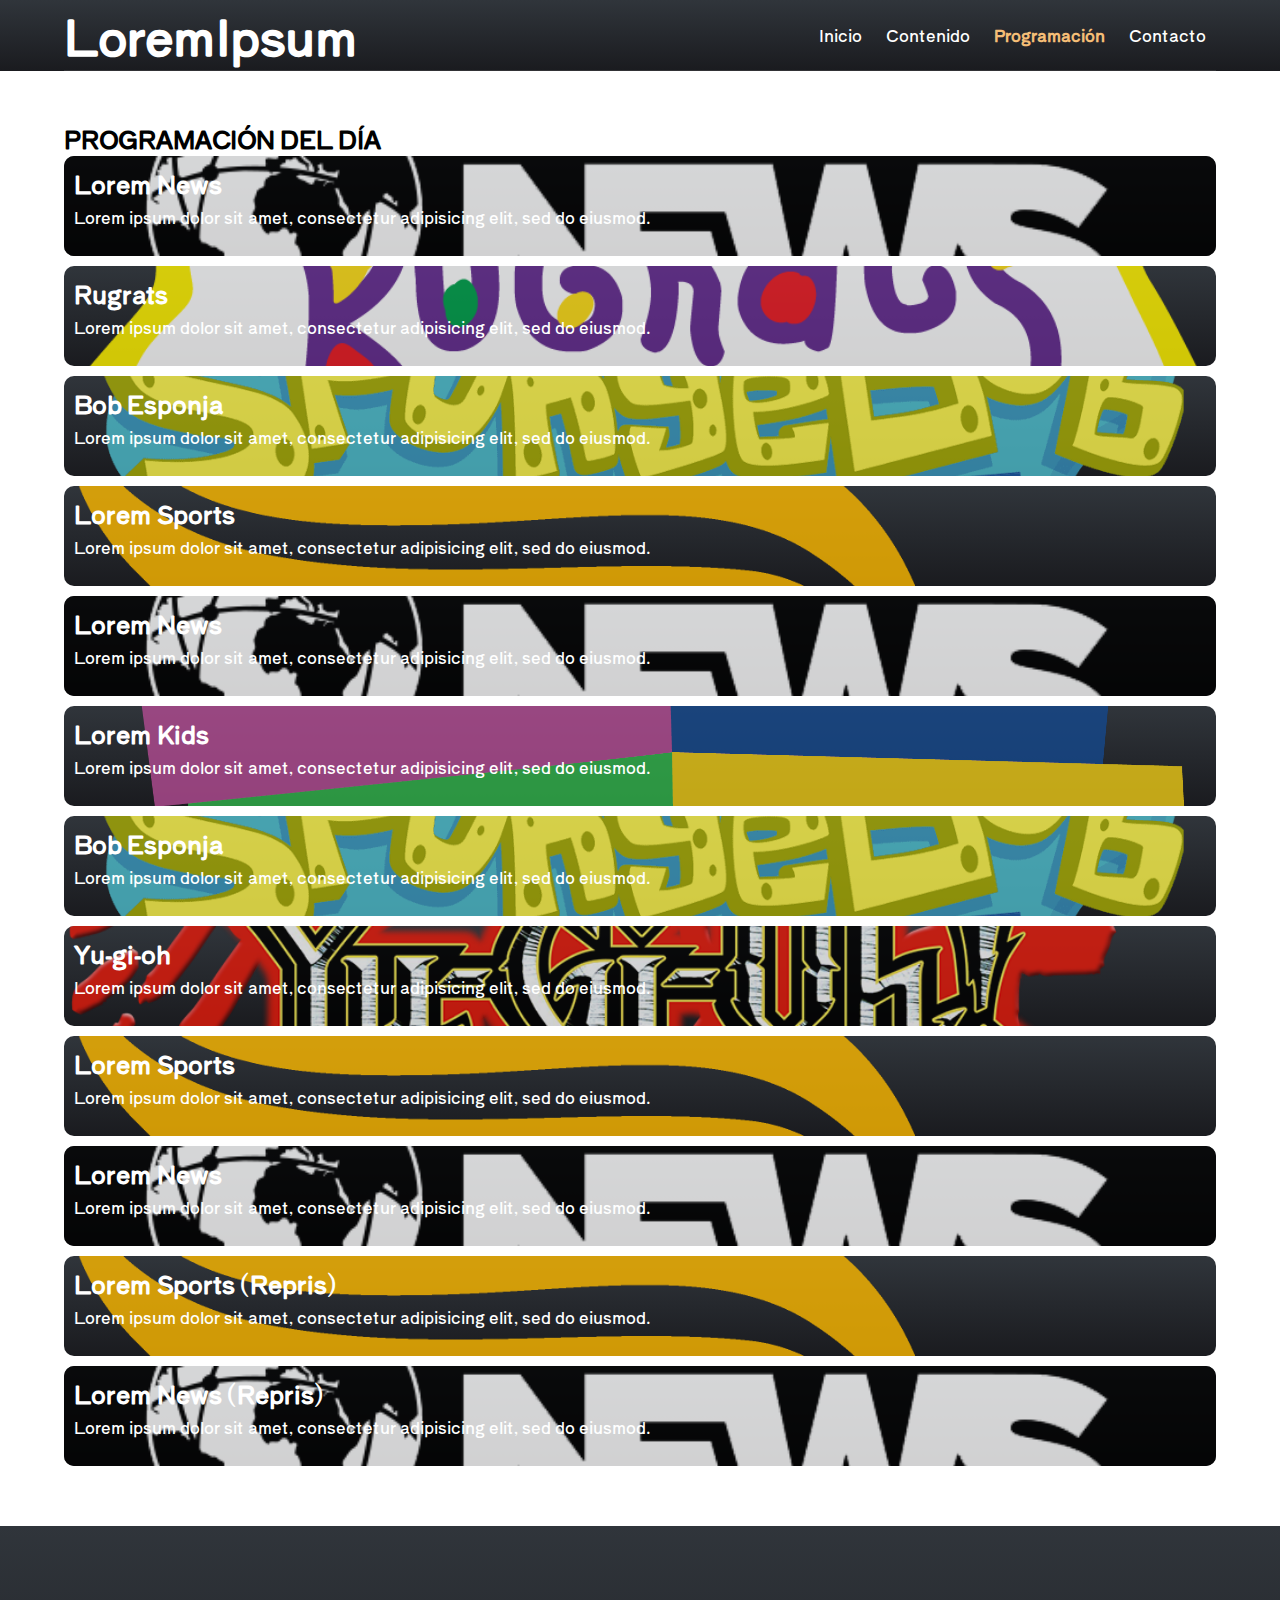
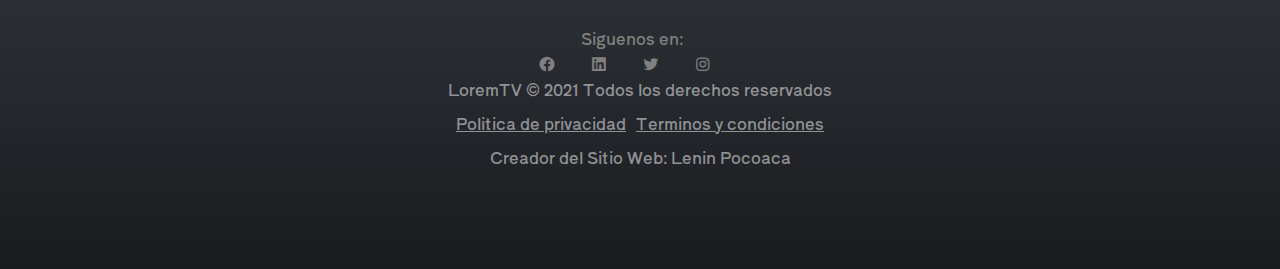
<file: programacion.html>
<!DOCTYPE html>
<html>
<head>
	<meta charset="utf-8">
	<meta name="viewport" content="width=device-width, initial-scale=1">
	<link rel="stylesheet" type="text/css" href="css/estilo_p.css">

	<!--Iconos-->
	<link href='https://unpkg.com/boxicons@2.0.9/css/boxicons.min.css' rel='stylesheet'>
	<!--Fuente-de-Texto-->
	<link rel="preconnect" href="https://fonts.googleapis.com">
	<link rel="preconnect" href="https://fonts.gstatic.com" crossorigin>
	<link href="https://fonts.googleapis.com/css2?family=Alfa+Slab+One&family=Courgette&family=Open+Sans:wght@300&family=Shippori+Antique+B1&display=swap" rel="stylesheet">
	<title>LoremIpsum</title>
</head>
<body>
	<header class="programacion-header">
		<div class="contenedor cabecera">
			<div class="marca">
				<!--img class="logo" src="img/LOGO OPEN-INFO-2021.png"-->
				<h1>Lorem<span class="resaltado">Ipsum</span></h1>
			</div>
			<nav class="Menu">
				<a class="link" href="index.html">Inicio</a>
				<a class="link" href="index.html">Contenido</a>
				<a class="actual link" href="programacion.html">Programación</a>
				<a class="link" href="contacto.html">Contacto</a>
			</nav>
		</div>
	</header>
	<main>
		<section class="contenedor">
			<h2 class="subtitulo">PROGRAMACIÓN DEL DÍA</h2>
			<article class="contenedor-noticias">
				<div class="noticia">
					<img class="img-noticia" src="img/loremnewsw.png">
					<div class="descripcion-noticia-img">
						<h3 class="titulo-img">Lorem News</h3>
						<p class="descripcion-img">Lorem ipsum dolor sit amet, consectetur adipisicing elit, sed do eiusmod.</p>
					</div>
					<div class="hora">7:00 - 9:00 hrs.</div>
				</div>
				
				<div class="noticia">
					<img class="img-noticia" src="img/kids/rug-logo.png">
					<div class="descripcion-noticia-img">
						<h3 class="titulo-img">Rugrats</h3>
						<p class="descripcion-img">Lorem ipsum dolor sit amet, consectetur adipisicing elit, sed do eiusmod.</p>
					</div>
					<div class="hora">9:00 - 10:00 hrs.</div>
				</div>
				
				<div class="noticia">
					<img class="img-noticia" src="img/kids/bobesp-logo.png">
					<div class="descripcion-noticia-img">
						<h3 class="titulo-img">Bob Esponja</h3>
						<p class="descripcion-img">Lorem ipsum dolor sit amet, consectetur adipisicing elit, sed do eiusmod.</p>
					</div>
					<div class="hora">10:00 - 11:00 hrs.</div>
				</div>
				<div class="noticia">
					<img class="img-noticia" src="img/loremsports.png">
					<div class="descripcion-noticia-img">
						<h3 class="titulo-img">Lorem Sports</h3>
						<p class="descripcion-img">Lorem ipsum dolor sit amet, consectetur adipisicing elit, sed do eiusmod.</p>
					</div>
					<div class="hora">11:00 - 12:00 hrs.</div>
				</div>
				
				<div class="noticia">
					<img class="img-noticia" src="img/loremnewsw.png">
					<div class="descripcion-noticia-img">
						<h3 class="titulo-img">Lorem News</h3>
						<p class="descripcion-img">Lorem ipsum dolor sit amet, consectetur adipisicing elit, sed do eiusmod.</p>
					</div>
					<div class="hora">12:00 - 14:00 hrs.</div>
				</div>
				
				<div class="noticia">
					<img class="img-noticia" src="img/loremkids.png">
					<div class="descripcion-noticia-img">
						<h3 class="titulo-img">Lorem Kids</h3>
						<p class="descripcion-img">Lorem ipsum dolor sit amet, consectetur adipisicing elit, sed do eiusmod.</p>
					</div>
					<div class="hora">14:00 - 16:00 hrs.</div>
				</div>
				<div class="noticia">
					<img class="img-noticia" src="img/kids/bobesp-logo.png">
					<div class="descripcion-noticia-img">
						<h3 class="titulo-img">Bob Esponja</h3>
						<p class="descripcion-img">Lorem ipsum dolor sit amet, consectetur adipisicing elit, sed do eiusmod.</p>
					</div>
					<div class="hora">16:00 - 17:00 hrs.</div>
				</div>
				
				<div class="noticia">
					<img class="img-noticia" src="img/kids/yu-gi-oh-logo.png">
					<div class="descripcion-noticia-img">
						<h3 class="titulo-img">Yu-gi-oh</h3>
						<p class="descripcion-img">Lorem ipsum dolor sit amet, consectetur adipisicing elit, sed do eiusmod.</p>
					</div>
					<div class="hora">17:00 - 18:00 hrs.</div>
				</div>
				
				<div class="noticia">
					<img class="img-noticia" src="img/loremsports.png">
					<div class="descripcion-noticia-img">
						<h3 class="titulo-img">Lorem Sports</h3>
						<p class="descripcion-img">Lorem ipsum dolor sit amet, consectetur adipisicing elit, sed do eiusmod.</p>
					</div>
					<div class="hora">18:00 - 19:00 hrs.</div>
				</div>
				<div class="noticia">
					<img class="img-noticia" src="img/loremnewsw.png">
					<div class="descripcion-noticia-img">
						<h3 class="titulo-img">Lorem News</h3>
						<p class="descripcion-img">Lorem ipsum dolor sit amet, consectetur adipisicing elit, sed do eiusmod.</p>
					</div>
					<div class="hora">19:00 - 21:00 hrs.</div>
				</div>
				
				<div class="noticia">
					<img class="img-noticia" src="img/loremsports.png">
					<div class="descripcion-noticia-img">
						<h3 class="titulo-img">Lorem Sports (Repris)</h3>
						<p class="descripcion-img">Lorem ipsum dolor sit amet, consectetur adipisicing elit, sed do eiusmod.</p>
					</div>
					<div class="hora">21:00 - 22:00 hrs.</div>
				</div>
				
				<div class="noticia">
					<img class="img-noticia" src="img/loremnewsw.png">
					<div class="descripcion-noticia-img">
						<h3 class="titulo-img">Lorem News (Repris)</h3>
						<p class="descripcion-img">Lorem ipsum dolor sit amet, consectetur adipisicing elit, sed do eiusmod.</p>
					</div>
					<div class="hora">22:00 - 00:00 hrs.</div>
				</div>
			</article>
		</section>
		
	</main>
	<footer>
		<div class="footer-d-a">
			<div class="redes-news">
				<p style="color: gray;" class="texto-redes-sociales">Siguenos en:</p>
				<i style="color: gray;" class='social-media bx bxl-facebook-circle' ></i>
				<i style="color: gray;" class='social-media bx bxl-linkedin-square' ></i>
				<i style="color: gray;" class='social-media bx bxl-twitter' ></i>
				<i style="color: gray;" class='social-media bx bxl-instagram' ></i>
			</div>
			<p class="copyright">LoremTV &copy; 2021 Todos los derechos reservados</p>
			
			<a class="politica-priv" href="">Politica de privacidad</a>
			<a class="terminos-con" href="">Terminos y condiciones</a>
			<p class="copyright" style="margin-top: 10px;">Creador del Sitio Web: Lenin Pocoaca</p>
		</div>
	</footer>
</body>
</html>
</file>
<file: css/estilo1.css>
:root{
    --gold1:#F4BD76;
    --gold2:#F6CD8F;
    --gray:#ffffff80;
    --gray2:#f7d9d990;
    --black1: #1A1B1F;
    --black2: #30353B;
    --shadow: 0 8px 8px;
    --color_shadow: #00000033;
}
*{
	margin: 0;
	padding: 0;
	box-sizing: border-box;
}
body{
	font-family: 'Shippori Antique B1', sans-serif;
}

header{
	width: 100%;
	min-height: 100vh;
	background: linear-gradient(180deg, var(--black2) 0%, var(--black1) 100%);
}

/*All Pagues*/
.contenedor{
	width: 90%;
    max-width: 1200px;
    margin: 0 auto;
    overflow: hidden;
    padding:100px 0;
    height: auto;
}

/* Menu */
.cabecera{
	display: flex;
    align-items: center;
    justify-content: space-between;
    color: #fff;
    height: 70px;
    border-bottom: 1px solid rgba(255,255,255, 0.1);
    height: inherit;
    padding: 0;
}
.logo{
    width: 150px;
}
.marca{
	font-size: 24px;
    display: flex;
}
.menu{
	padding-bottom: 10px;
        text-align: center;
}
.link{
	display: inline-block;
    color: inherit;
    text-decoration: none;
    font-weight: 300;
    padding: 10px;
}
.actual{
	color: var(--gold1);
    font-weight: 700;
}

/* Parte 1 */
.cabecera-baner{
	height: calc(100vh - 70px);
    display: flex;
    justify-content: space-between;
    align-items: center;
    padding:0;
}
.texto{
	width: 48%;
}
.titulo{
	font-size: 56px;
    font-weight: 300;
    color: #fff;
}
.des{
    font-size: 24px;
    color: var(--gray);
    text-shadow: var(--shadow)  var(--color_shadow);
    margin: 1px 0 ;
}
.tol{
    margin-top: 15px;
    padding: 20px 30px;
    display: inline-block;
    background: linear-gradient(180deg, #F7CE90 0%, #F4BD76 100%);
    text-decoration: none;
    color: var(--black2);
    font-weight: 700;
    box-shadow: var(--shadow) var(--color_shadow);
    border-radius: 6px;
}
.imagen-cabecera{
    object-fit: cover;
    width: 48%;
    max-height: 90vh;
}

/* Parte 2 */
.videos{
    background: #fafafa;
}
.subtitulo{
    font-size: 40px;
    line-height: 32px;
    margin-bottom: 60px;
}
.caja-videos{
    display: flex;
    justify-content: space-between;
    align-items: center;
    flex-wrap: wrap;
}
.caja-video{
    width: 30%;
    padding: 30px 0;
    overflow: hidden;
    background: linear-gradient(180deg, var(--black2) 0%, var(--black1) 100%);
    border-radius: 10px;
    position: relative;
    text-align: right;
    margin-bottom: 60px;
    box-shadow: 0 0 6px var(--color_shadow);
}
.video{
    position: relative;
    text-align: center;
}
.img-video{
    width: 95%;
    height: 200px;
    object-fit: cover;
    border-radius: 10px 0 0 10px;
}
.time-video{
    background: var(--black2);
    position: absolute;
    left: 87%;
    bottom: 5%;
    color: var(--gold1);
}
.caja-texto{
    text-align: left;
    width: 90%;
    margin:0 auto;
}
.titulo-video{
    font-size: 24px;
    color: #fff;
    margin-bottom: 8px;
}
.descripcion-video{
    color: var(--gray2);
    margin-bottom: 16px;
}

/* Parte 3 */
.contenedor-noticias{
    display: flex;
    justify-content: space-between;
    align-items: center;
    flex-wrap: wrap;
}
.noticia{
    width: 68%;
    height: 290px;
    border-radius: 10px;
    position: relative;
    margin-bottom: 60px;
}
.img-noticia{
    width: 100%;
    height: 100%;
    object-fit: cover;
    border-radius: inherit;
}
.descripcion-noticia-img{
    position: absolute;
    width: 100%;
    bottom: 30px;
    left: 15px;
    color: #fff;
}
.titulo-img{
    font-size: 24px;
    margin-bottom: 4px;
}
.descripcion-noticia{
    width: 30%;
    padding: 30px 0;
    overflow: hidden;
    background: linear-gradient(180deg, var(--black2) 0%, var(--black1) 100%);
    border-radius: 10px;
    position: relative;
    text-align: right;
    margin-bottom: 60px;
    box-shadow: 0 0 6px var(--color_shadow);
}
.descripcion-noticia-texto{
    text-align: left;
    width: 90%;
    margin:0 auto;
}
.titulo-noticia{
    font-size: 40px;
    color: #fff;
    margin-bottom: 8px;
}
.fecha-noticia{
    color: var(--gold2);
    font-size: 18px;
    font-weight: bold;
    margin-bottom: 16px;
}
.descripcion{
    color: var(--gray2);
    margin-bottom: 16px;
}
.boton-noticia{
    display: block;
    background: linear-gradient(180deg, #F7CE90 0%, #F4BD76 100%);
    border-radius: 6px;
    text-decoration: none;
    width: 100%;
    color: var(--black1);
    font-weight: 700;
    text-align: center;
    padding: 12px 0;
}

/* Parte 4 */
.contenido{
    background: #fafafa;
}
.contenedor-contenido{
    display: flex;
    justify-content: space-between;
    align-items: center;
    flex-wrap: wrap;
}
.tv-contenido{
    width: 22%;
    height: 400px;
    background: linear-gradient(180deg, var(--black2) 0%, var(--gray) 100%);
    border-radius: 10px;
    position: relative;
    margin-bottom: 60px;
}
.img-contenido{
    width: 100%;
    height: 100%;
    border-radius: inherit;
    object-fit: cover;
    object-position: center top;
}

.texto-contenido{
    position: absolute;
    bottom: 20px;
    left: 5%;
    width: 90%;
    background: linear-gradient(180deg, var(--black2) 0%, var(--black1) 100%);
    color: #fff;
    margin: 0 auto;
    border-radius: 10px;
    box-shadow: var(--shadow) var(--color_shadow);
    padding: 15px 8px;
    display: flex;
    align-items: center;
}
.informacion-contenido{
    width: 90%;
}
.titulo-contenido{
    font-size: 24px;
    line-height:28px;
}
.descripcion-contenido{
    color: var(--gray);
}
/* Pie de Pagina */
footer{
    background: #fafafa;
}
.footer-c{
    display: flex;
    flex-wrap: wrap-reverse;
    justify-content: space-evenly;
}
.descargas{
    width: 50%
}
.titulo-footer{
    font-size: 24px;
    margin-bottom: 32px;
}
.descargar-app{
    display: flex;
}
.descargar-item{
    display: flex;
    padding: 18px 12px;
    border-radius: 6px;
    text-decoration: none;
    border: 1px solid var(--black2);
    width: 42%;
    align-items: center;
    margin-right: 20px;
    margin-bottom: 16px;
}
.descarga-logo{
    width: 40px;
    /*font-size: 40px;*/
    margin-right: 20px;
}
.titulo-app{
    font-size: 18px;
    font-weight: bold;
}

.e-mail{
    width: 50%;
}
.form-n{
    width: 60%;
    margin: 0 auto;
    margin-top: 40px;
    height: auto;
    font-family: inherit;
    position: relative;
    border-radius: 6px;
}
.e-mail-form{
    margin: 0;
    width: 80%;
}
.e-mail-input{
    width: 100%;
    height: 100%;
    padding: 22px 10px;
    outline: none;
    font-family: inherit;
    border-radius: 6px;
    border: 1px solid var(--black1)
}
.e-mail-submit{
    position: absolute;
    right: 8px;
    top: 10%;
    height: 80%;
    background: linear-gradient(180deg, var(--black2) 0%, var(--black1) 100%);
    color: #fff;
    padding: 0 15px;
    border: none;
    border-radius: 6px;
    font-family: inherit;
    font-weight: 700;
    cursor: pointer;
}
.redes-sociales{
    margin-top: 24px;
    display: flex;
    color: var(--black2);
}
.texto-redes-sociales{
    color: var(--black2);
    margin-right: 16px;
}
.social-media{
    font-size: 18px;
    padding-top: 5px;
    margin-right: 30px;
    display: inline-block;
}
.footer-d-a{
    width: 100%;
    margin: 0 auto;
    overflow: hidden;
    padding:100px 0;
    height: auto;

    display: flex;
    flex-wrap: wrap;
    text-align: center;
    justify-content: center;
    background: linear-gradient(180deg, var(--black2) 0%, var(--black1) 100%);
}
.copyright{
    color: var(--gray);
    width: 100%;
}
.politica-priv{
    color: var(--gray);
    /*text-decoration: none;
    /*display: inline-block;*/
    margin-top: 10px;
    margin-right: 10px;
}
.terminos-con{
    color: var(--gray);
    /*text-decoration: none;
    /*display: inline-block;*/
    margin-top: 10px;
}
.politica-priv:hover{
    color: var(--gold1);
}
.terminos-con:hover{
    color: var(--gold1);
}

/* FORMULARIO */
.form-contacto{
    border: solid black 2px;
    width: 50%;
    height: 80%;
    display: flex;
    justify-content: center;
    align-items: center;
    flex-direction: column;
    background-color: #ffffff80;
    opacity: .7;
    font-size: 18px;
}
.form-contacto > div {
    width: 80%;
}
label, .entrada, textarea {
    display: block;
    margin-bottom: 10px;
}
.entrada, textarea {
    border: none;
    outline: none;
    background-color: rgb(238, 238, 238);
    width: 100%;
    padding: 7px 7px;
}
.bordes {
    border-bottom: 2px solid black;
    border-left: 2px solid black;
    border-right: 2px solid black;
}
.bordes:focus, textarea:focus {
    background-color: black;
    color: rgb(238, 238, 238);
}
textarea {
    border: 2px solid black;
    height: 10rem;
    text-align: center;
}
#primer-bloque{
    display: flex;
    justify-content: space-between;
}
#primer-bloque > div {
    width: 48%;
}

#texto{
    text-align: center;
    margin-right: 10px;
    color: white;
}
#enviar{
    padding-top: 20px;
    width: 40%;
    display: flex;
    justify-content: center;
}

/* MediaQuery */
@media screen and (max-width:900px){

    /* Parte 1 */
    .titulo{
        font-size: 50px;
    }
    .des{
        font-size: 22px;
    }
    ´.tol{
        padding: 15px 22px;
    }
    .imagen-cabecera{
        width: 600px;
        height: auto;
    }

    /* Parte 2 */
    .videos .caja-video{
        width: 45%;
    }
    .caja-videos{
        justify-content: space-evenly;
    }

    /* Parte 3 */
    .noticia{
        width: 52%;
    }
    .descripcion-noticia{
        width: 42%;
    }

    /* Parte 4 */
    .contenedor-contenido{
        justify-content: space-evenly;
    }
    .tv-contenido{
        width: 45%;
    }
    
    /* Pie de Pagina */
    .descargas{
        width: 100%;
    }
    .descargar-app{
        justify-content: space-between;
    }
    .descargar-item{
        width: 45%;
    }
    .e-mail{
        width: 100%;
        margin-bottom: 40px;
    }
    .form-n{
        width: 80%;
    }
    .redes-sociales .social-media{
        font-size: 18px;
    }

}
@media screen and (max-width:700px){
   
    main .contenedor, footer .contenedor{
        padding: 60px 0;
    }
    /* Parte 1 */
    .cabecera{
        height: auto;
        flex-wrap: wrap;
        flex-direction: column;
        justify-content: space-evenly;
    }    
    .marca{
        padding: 15px 0 ;
        text-align: center;
    }
    .menu{
        padding-bottom: 10px;
        text-align: center;
    }
    .link{
        padding: 7px 10px;
    }
    .cabecera-baner{
        flex-direction: column-reverse;
        justify-content: flex-end;
        min-height: 70px;
        height: auto;
        padding: 30px 0;
    }
    .texto{
        width: 100%;
        text-align: center;
    }
    .titulo{
        font-size: 35px;
    }
    .des{
        font-size: 20px;
    }
    .imagen-cabecera{
        width: 60%;
        margin-bottom: 20px;
    }

    /* Parte 2 */
    .caja-videos{
        justify-content: space-evenly;
    }
    .videos .caja-video{
        width: 80%;
    }
    .subtitulo{
        font-size: 35px;
        text-align: center;
    }
    .caja-video{
        margin-bottom: 40px;
        width: 65%;
    }
    .titulo-video{
        font-size: 35px;
    }

    /* Parte 3 */
    .contenedor-noticias{
        justify-content: space-evenly;
    }
    .noticia{
        margin-bottom: 40px;
        width: 65%;
    }
    .titulo-img{
        font-size: 35px;
    }
    .descripcion-img{
        display: none;
    }

    
    .titulo-noticia{
        font-size: 35px;
    }
    .descripcion-noticia{
        margin-bottom: 40px;
        width: 65%;
    }
    .boton-noticia{
        width: 100%;
    }

    /* Parte 4 */
    .contenedor-contenido{
        justify-content: space-evenly;
    }
    .tv-contenido{
        width: 65%;
    }
    .titulo-contenido{
        font-size: 20px;
    }

    /* Pie de Pagina */
    .footer-d-a{
        width: 100%;
        padding: 30px 0;
    }
    /* Formulario */
    .form-contacto {
    width: 80%;
    height: 80%;
    padding: 20px 0;
    font-size: 14px;
    }
}    
@media screen and (max-width:500px){
    /* Parte 1 */
    .cabecera{
        text-align: center;
    } 
    .imagen-cabecera{
        width: 80%;
        margin-bottom: 15px;
    }

    /* Parte 2 */
    .videos .caja-video{
        width: 95%;
    }

    /* Parte 3 */
    .noticia{
        width: 95%;
    }
    .descripcion-noticia
    {
        width: 95%;
    }

    /* Parte 4 */
    .tv-contenido{
        width: 95%;
    }
    /* Pie de Pagina */
    .descargar-item{
        width: 49%;
    }
    /*.descarga-logo{
        font-size: 30px;
    }*/
    .titulo-app{
        width: 15px;
    }

    .e-mail{
        width: 100%;
        margin-bottom: 40px;
    }
    .form-n{
        width: 100%;
        display: none;
    }
    .e-mail-form{
        display: block;
    }
    /* Formulario */
    .form-contacto{
    width: 90%;
    height: 70%;
    padding: 20px 0;
    font-size: 14px;
    }
}
</file>
<file: css/estilo_p.css>
:root{
    --gold1:#F4BD76;
    --gold2:#F6CD8F;
    --gray:#ffffff80;
    --gray2:#f7d9d990;
    --black1: #1A1B1F;
    --black2: #30353B;
    --shadow: 0 8px 8px;
    --color_shadow: #00000033;
}
*{
    margin: 0;
    padding: 0;
    box-sizing: border-box;
}
body{
    font-family: 'Shippori Antique B1', sans-serif;
}
.programacion-header{
    width: 100%;
    background: linear-gradient(180deg, var(--black2) 0%, var(--black1) 100%);
}
/*All Pague*/
.contenedor{
    width: 90%;
    max-width: 1200px;
    margin: 0 auto;
    overflow: hidden;
    padding:50px 0;
    height: auto;
}

/* Menu */
.cabecera{
    display: flex;
    align-items: center;
    justify-content: space-between;
    color: #fff;
    height: 70px;
    border-bottom: 1px solid rgba(255,255,255, 0.1);
    height: inherit;
    padding: 0;
}
.logo{
    width: 150px;
}
.marca{
    display: flex;
    font-size: 24px;
}
.menu{
    padding-bottom: 10px;
        text-align: center;
}
.link{
    display: inline-block;
    color: inherit;
    text-decoration: none;
    font-weight: 300;
    padding: 10px;
}
.actual{
    color: var(--gold1);
    font-weight: 700;
}


/* Programación */
.contenedor-noticias{
    display: flex;
    justify-content: space-between;
    align-items: center;
    flex-wrap: wrap;
}
.noticia{
    display: flex;
    justify-content: space-between;
    width: 100%;
    height: 100px;
    border-radius: 10px;
    position: relative;
    margin-bottom: 10px;
    background: linear-gradient(180deg, var(--black2) 0%, var(--black1) 100%);
    transition: 1s;
}   
.hora{
    position: absolute;
    width: 100%;
    bottom: 40%;
    text-align: center;
    font-size: 24px;
    color: white;
    font-weight: bold;
    opacity: 0;
    transition: 1s;
}
.img-noticia{
    width: 100%;
    height: 100%;
    object-fit: cover;
    border-radius: inherit;
    opacity: .8;
    transition: 1s;
}
.descripcion-noticia-img{
    position: absolute;
    padding-top: 10px;
    width: 100%;
    left: 10px;
    color: #fff;
    transition: 1s;
}
.noticia:hover{
    height: 150px;

}
.noticia:hover .descripcion-noticia-img{
    opacity: 0;
}
.noticia:hover .hora{
    opacity: 1;
}
.noticia:hover .img-noticia{
    opacity: .4;

}
.titulo-img{
    font-size: 24px;
    margin-bottom: 4px;
}


/* Pie de Pagina */
footer{
    background: #fafafa;
}
.footer-d-a{
    width: 100%;
    margin: 0 auto;
    overflow: hidden;
    padding:100px 0;
    height: auto;

    display: flex;
    flex-wrap: wrap;
    text-align: center;
    justify-content: center;
    background: linear-gradient(180deg, var(--black2) 0%, var(--black1) 100%);
}
.redes-sociales{
    margin-top: 24px;
    display: flex;
    color: var(--black2);
}
.texto-redes-sociales{
    color: var(--black2);
    margin-right: 16px;
}
.social-media{
    font-size: 18px;
    padding-top: 5px;
    margin-right: 30px;
    display: inline-block;
}
.copyright{
    color: var(--gray);
    width: 100%;
}
.politica-priv{
    color: var(--gray);
    /*text-decoration: none;*/
    /*display: inline-block;*/
    margin-top: 10px;
    margin-right: 10px;
}
.terminos-con{
    color: var(--gray);
    /*text-decoration: none;*/
    /*display: inline-block;*/
    margin-top: 10px;
}
.politica-priv:hover{
    color: var(--gold1);
}
.terminos-con:hover{
    color: var(--gold1);
}

@media screen and (max-width:900px){
    /* Parte 3 */
    .descripcion-noticia{
        width: 42%;
    }

}
@media screen and (max-width:700px){
    main .contenedor, footer .contenedor{
        padding: 60px 0;
    }
    /* Parte 1 */
    .cabecera{
        height: auto;
        flex-wrap: wrap;
        flex-direction: column;
        justify-content: space-evenly;
    }    
    .marca{
        padding: 15px 0 ;
        text-align: center;
    }
    .menu{
        padding-bottom: 10px;
        text-align: center;
    }
    .link{
        padding: 7px 10px;
    }
     /* Parte 3 */
    .contenedor-noticias{
        justify-content: space-evenly;
    }
    .noticia{
        margin-bottom: 10px;
        width: 80%;
    }
    .titulo-img{
        font-size: 25px;
    }
    .descripcion-img{
        display: none;
    }

    /* Pie de Pagina */
    .footer-d-a{
        width: 100%;
        padding: 30px 0;
    }
}  
@media screen and (max-width:500px){
    /* Parte 1 */
    .cabecera{
        text-align: center;
    } 
    /* Parte 3 */
    .noticia{
        width: 80%;
    }
}
</file>
